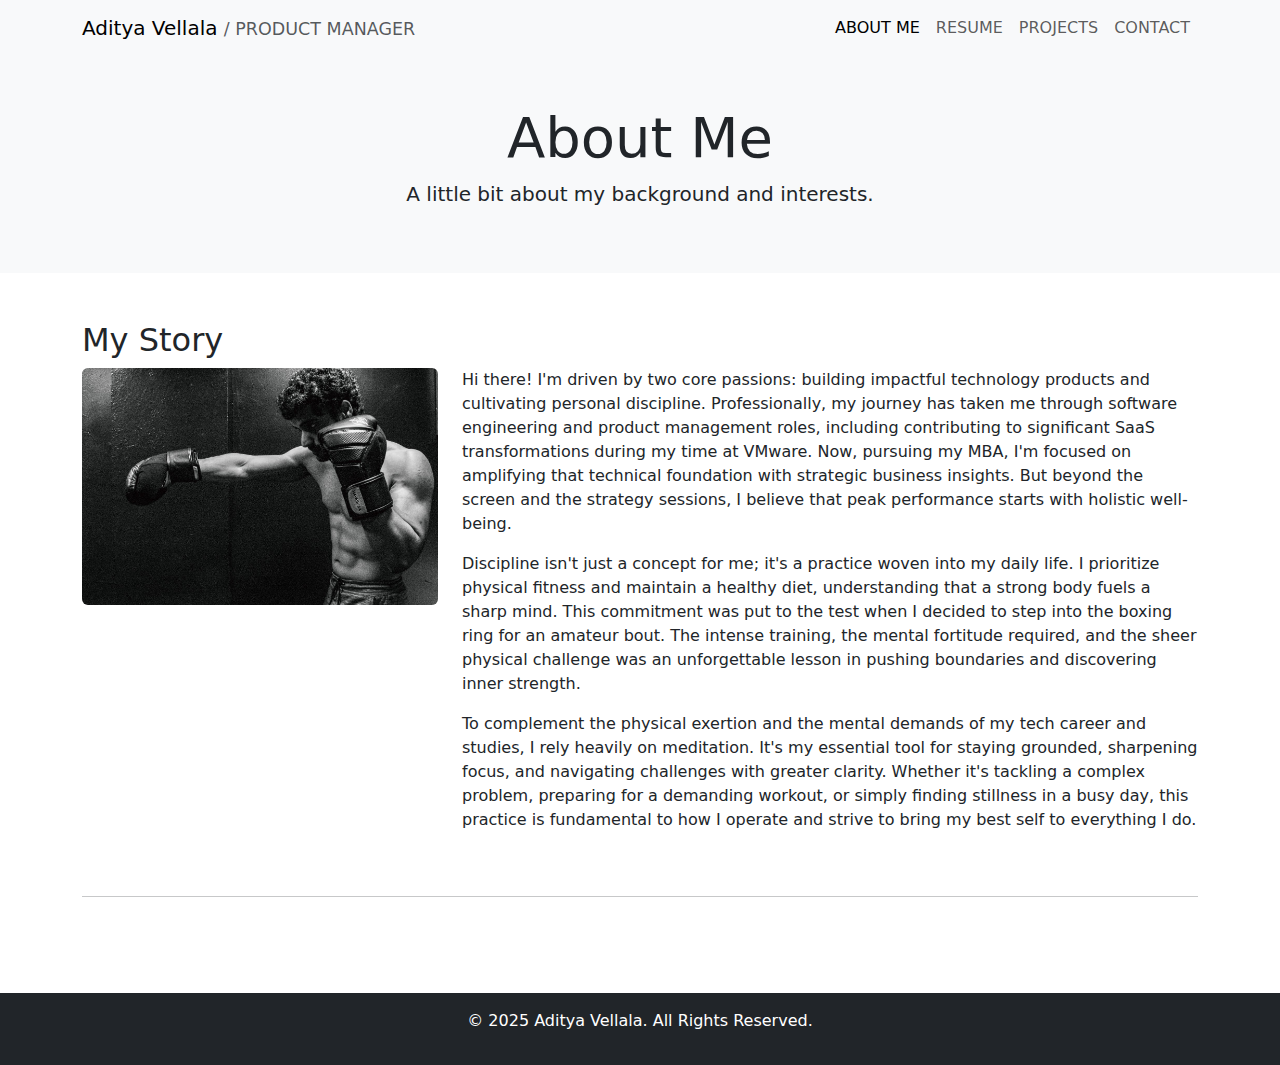
<file: about.html>
<!doctype html>
<html lang="en">
<head>
  <meta charset="utf-8">
  <meta name="viewport" content="width=device-width, initial-scale=1">
  <title>Personal Website - About Me</title>
  <link href="https://cdn.jsdelivr.net/npm/bootstrap@5.3.3/dist/css/bootstrap.min.css" rel="stylesheet" integrity="sha384-QWTKZyjpPEjISv5WaRU9OFeRpok6YctnYmDr5pNlyT2bRjXh0JMhjY6hW+ALEwIH" crossorigin="anonymous">
  <link rel="stylesheet" href="css/style.css">
</head>
<body class="page-background">

  <nav class="navbar navbar-expand-lg navbar-light bg-light">
    <div class="container">
      <a class="navbar-brand" href="index.html">Aditya Vellala <span class="text-muted small">/ PRODUCT MANAGER</span></a>
      <button class="navbar-toggler" type="button" data-bs-toggle="collapse" data-bs-target="#navbarNav" aria-controls="navbarNav" aria-expanded="false" aria-label="Toggle navigation">
        <span class="navbar-toggler-icon"></span>
      </button>
      <div class="collapse navbar-collapse justify-content-end" id="navbarNav">
        <ul class="navbar-nav">
          <li class="nav-item">
            <a class="nav-link active" aria-current="page" href="about.html">ABOUT ME</a>
          </li>
          <li class="nav-item">
            <a class="nav-link" href="files/resume.pdf" target="_blank">RESUME</a>
          </li>
          <li class="nav-item">
            <a class="nav-link" href="projects.html">PROJECTS</a>
          </li>
          <li class="nav-item">
            <a class="nav-link" href="contact.html">CONTACT</a>
          </li>
        </ul>
      </div>
    </div>
  </nav>

  <header class="bg-light text-dark text-center py-5">
    <div class="container">
      <h1 class="display-4">About Me</h1>
      <p class="lead">A little bit about my background and interests.</p>
    </div>
  </header>

  <main class="container my-5">
    <section id="bio">
      <h2>My Story</h2>
      <div class="row">
        <div class="col-md-4">
          <img src="images/1000032113.JPG" class="img-fluid rounded mb-3" >
        </div>
        <div class="col-md-8">
          <p>Hi there! I'm driven by two core passions: building impactful technology products and cultivating personal discipline. Professionally, my journey has taken me through software engineering and product management roles, including contributing to significant SaaS transformations during my time at VMware. Now, pursuing my MBA, I'm focused on amplifying that technical foundation with strategic business insights. But beyond the screen and the strategy sessions, I believe that peak performance starts with holistic well-being.</p>
          <p>Discipline isn't just a concept for me; it's a practice woven into my daily life. I prioritize physical fitness and maintain a healthy diet, understanding that a strong body fuels a sharp mind. This commitment was put to the test when I decided to step into the boxing ring for an amateur bout. The intense training, the mental fortitude required, and the sheer physical challenge was an unforgettable lesson in pushing boundaries and discovering inner strength.</p>
          <p>To complement the physical exertion and the mental demands of my tech career and studies, I rely heavily on meditation. It's my essential tool for staying grounded, sharpening focus, and navigating challenges with greater clarity. Whether it's tackling a complex problem, preparing for a demanding workout, or simply finding stillness in a busy day, this practice is fundamental to how I operate and strive to bring my best self to everything I do.</p>
        </div>
      </div>
    </section>

    <hr class="my-5">
  </main>

  <footer class="bg-dark text-white text-center py-3 mt-auto">
    <div class="container">
      <p>&copy; 2025 Aditya Vellala. All Rights Reserved.</p>
    </div>
  </footer>

  <script src="https://cdn.jsdelivr.net/npm/bootstrap@5.3.3/dist/js/bootstrap.bundle.min.js" integrity="sha384-YvpcrYf0tY3lHB60NNkmXc5s9fDVZLESaAA55NDzOxhy9GkcIdslK1eN7N6jIeHz" crossorigin="anonymous"></script>
</body>
</html>
</file>
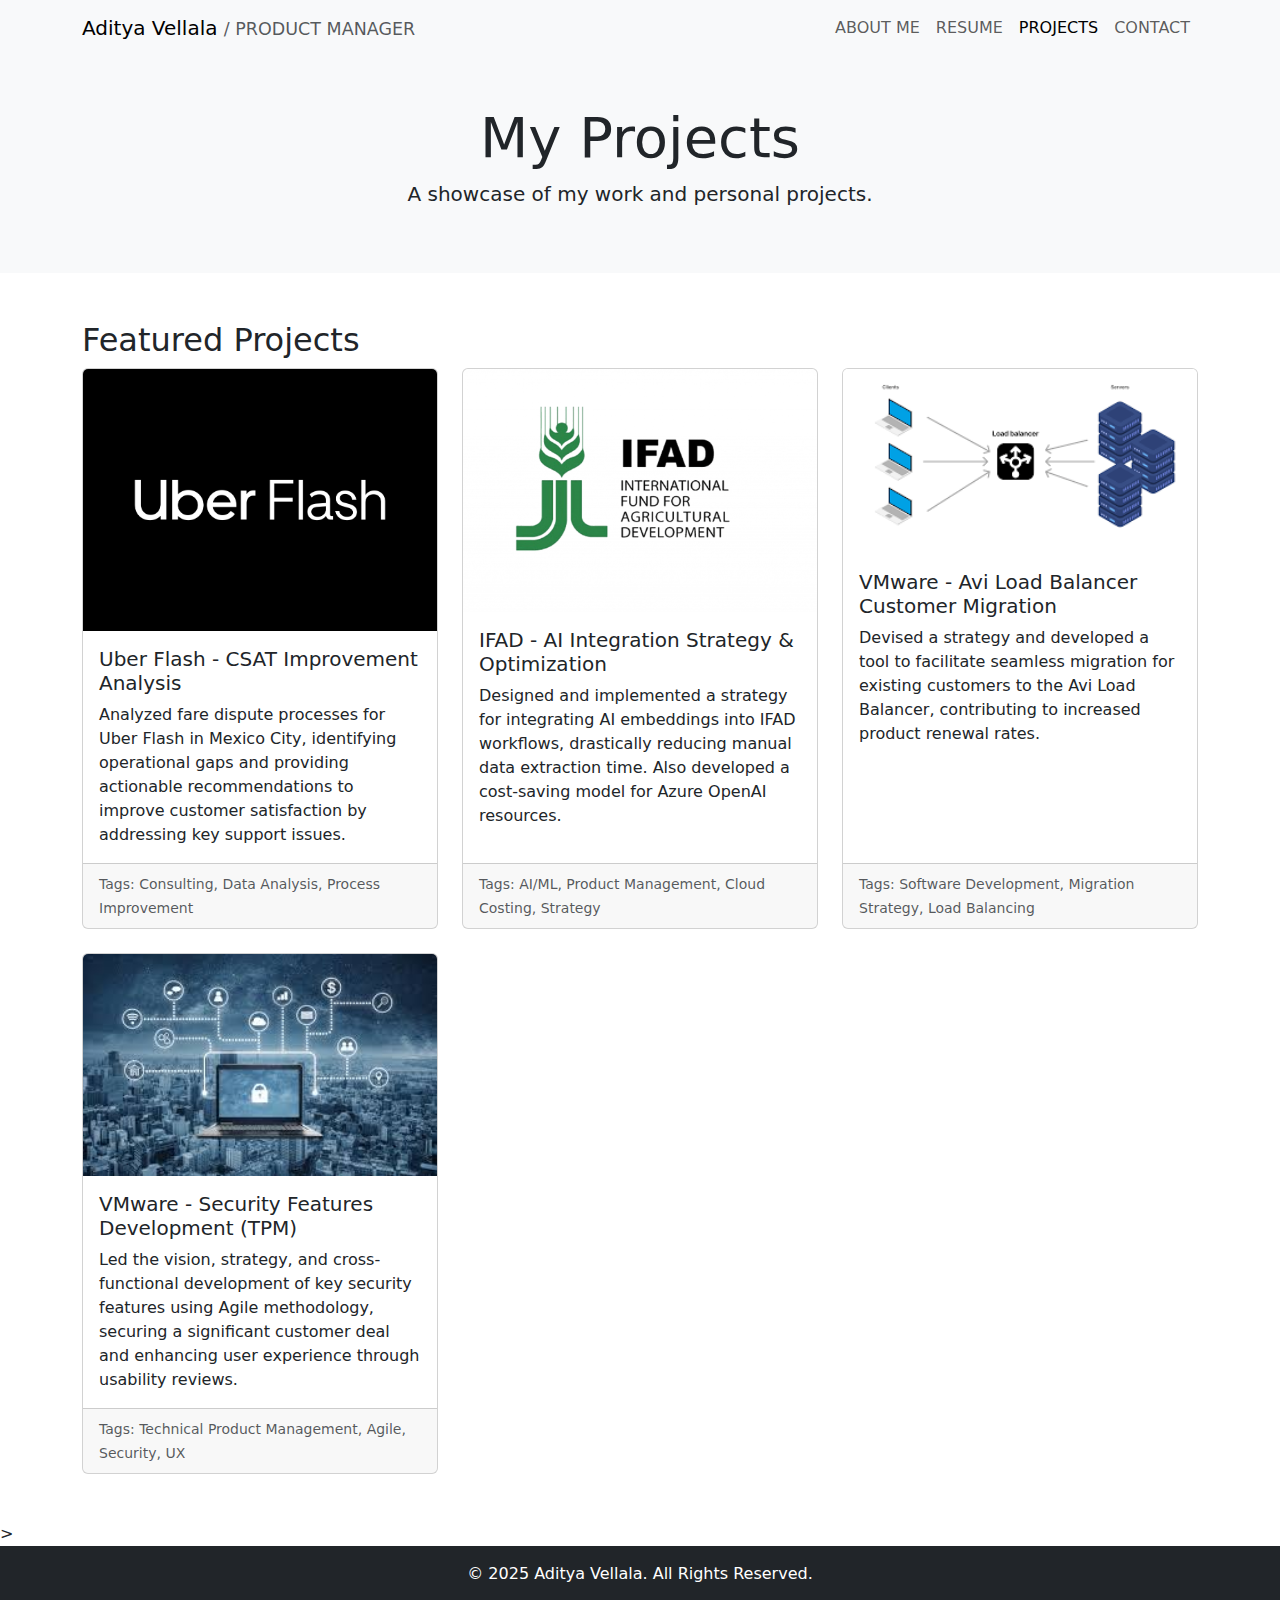
<file: projects.html>
<!doctype html>
<html lang="en">
<head>
  <meta charset="utf-8">
  <meta name="viewport" content="width=device-width, initial-scale=1">
  <title>Personal Website - Projects</title>
  <link href="https://cdn.jsdelivr.net/npm/bootstrap@5.3.3/dist/css/bootstrap.min.css" rel="stylesheet" integrity="sha384-QWTKZyjpPEjISv5WaRU9OFeRpok6YctnYmDr5pNlyT2bRjXh0JMhjY6hW+ALEwIH" crossorigin="anonymous">
  <link rel="stylesheet" href="css/style.css">
</head>
<body class="page-background">

  <nav class="navbar navbar-expand-lg navbar-light bg-light">
    <div class="container">
      <a class="navbar-brand" href="index.html">Aditya Vellala <span class="text-muted small">/ PRODUCT MANAGER</span></a>
      <button class="navbar-toggler" type="button" data-bs-toggle="collapse" data-bs-target="#navbarNav" aria-controls="navbarNav" aria-expanded="false" aria-label="Toggle navigation">
        <span class="navbar-toggler-icon"></span>
      </button>
      <div class="collapse navbar-collapse justify-content-end" id="navbarNav">
        <ul class="navbar-nav">
          <li class="nav-item">
            <a class="nav-link" href="about.html">ABOUT ME</a>
          </li>
          <li class="nav-item">
            <a class="nav-link" href="files/resume.pdf" target="_blank">RESUME</a>
          </li>
          <li class="nav-item">
            <a class="nav-link active" aria-current="page" href="projects.html">PROJECTS</a>
          </li>
          <li class="nav-item">
            <a class="nav-link" href="contact.html">CONTACT</a>
          </li>
        </ul>
      </div>
    </div>
  </nav>

  <header class="bg-light text-dark text-center py-5">
    <div class="container">
      <h1 class="display-4">My Projects</h1>
      <p class="lead">A showcase of my work and personal projects.</p>
    </div>
  </header>

  <main class="container my-5">
    <section id="project-list">
      <h2>Featured Projects</h2>
      <div class="row row-cols-1 row-cols-md-2 row-cols-lg-3 g-4">

        <div class="col">
          <div class="card h-100">
            <img src="images/UberFlash.00.jpg" class="card-img-top" alt="Uber Project Placeholder">
            <div class="card-body">
              <h5 class="card-title">Uber Flash - CSAT Improvement Analysis</h5>
              <p class="card-text">Analyzed fare dispute processes for Uber Flash in Mexico City, identifying operational gaps and providing actionable recommendations to improve customer satisfaction by addressing key support issues.</p>
            </div>
            <div class="card-footer">
                <small class="text-muted">Tags: Consulting, Data Analysis, Process Improvement</small>
            </div>
          </div>
        </div>

        <div class="col">
          <div class="card h-100">
            <img src="images/IFAD-1024x703.png" class="card-img-top" alt="IFAD Project Placeholder">
            <div class="card-body">
              <h5 class="card-title">IFAD - AI Integration Strategy & Optimization</h5>
              <p class="card-text">Designed and implemented a strategy for integrating AI embeddings into IFAD workflows, drastically reducing manual data extraction time. Also developed a cost-saving model for Azure OpenAI resources.</p>
            </div>
            <div class="card-footer">
                <small class="text-muted">Tags: AI/ML, Product Management, Cloud Costing, Strategy</small>
            </div>
          </div>
        </div>

        <div class="col">
          <div class="card h-100">
            <img src="images/loadbalancer.png" class="card-img-top" alt="VMware Migration Placeholder">
            <div class="card-body">
              <h5 class="card-title">VMware - Avi Load Balancer Customer Migration</h5>
              <p class="card-text">Devised a strategy and developed a tool to facilitate seamless migration for existing customers to the Avi Load Balancer, contributing to increased product renewal rates.</p>
            </div>
            <div class="card-footer">
                <small class="text-muted">Tags: Software Development, Migration Strategy, Load Balancing</small>
            </div>
          </div>
        </div>

        <div class="col">
          <div class="card h-100">
            <img src="images/security.jpeg" class="card-img-top" alt="VMware Security Placeholder">
            <div class="card-body">
              <h5 class="card-title">VMware - Security Features Development (TPM)</h5>
              <p class="card-text">Led the vision, strategy, and cross-functional development of key security features using Agile methodology, securing a significant customer deal and enhancing user experience through usability reviews.</p>
            </div>
            <div class="card-footer">
                <small class="text-muted">Tags: Technical Product Management, Agile, Security, UX</small>
            </div>
          </div>
        </div>

      </div>
    </section>


  </main>
>
  <footer class="bg-dark text-white text-center py-3 mt-auto">
    <div class="container">
      <p>&copy; 2025 Aditya Vellala. All Rights Reserved.</p>
    </div>
  </footer>

  <script src="https://cdn.jsdelivr.net/npm/bootstrap@5.3.3/dist/js/bootstrap.bundle.min.js" integrity="sha384-YvpcrYf0tY3lHB60NNkmXc5s9fDVZLESaAA55NDzOxhy9GkcIdslK1eN7N6jIeHz" crossorigin="anonymous"></script>
</body>
</html>
</file>
<file: css/style.css>
body {
  display: flex;
  flex-direction: column;
  min-height: 100vh;
}

/* Make main content area fill space between header and footer */
body > .container-fluid {
  flex-grow: 1;
  display: flex; /* Needed for child row height: 100% */
}

/* Make the row fill the height of the container-fluid */
/* Columns inside will stretch by default */
body > .container-fluid > .row {
  height: 100%;
  width: 100%; /* Ensure row takes full width */
}

.left-column {
  background-color: #EDC7B7; /* Re-apply direct background */
}

/* Style for profile card overlap */
.profile-card {
  position: relative; /* Needed for z-index */
  transform: translateX(50%);
  z-index: 10; /* Ensure card is above other column content */
  background-color: #f1d7cc; /* Lighter shade of left column bg */
  /* Consider adding a fixed width if needed, e.g., width: 300px; max-width: 90%; */
  padding-top: 2rem;    /* Add padding above content */
  padding-left: 2rem;
  padding-right: 2rem;
}

/* Style for social icons section at bottom */
.profile-card .social-icons {
  background-color: #FFFFFF; /* White background */
  padding: 1rem; /* Padding around icons */
  /* The following ensures it spans width if card padding affects it */
  margin-left: -2rem; /* Counteract card's left padding */
  margin-right: -2rem; /* Counteract card's right padding */
}

/* Constrain profile image size */
.profile-card .card-img-top {
  width: 200px;  /* Match placeholder size */
  height: 200px; /* Match placeholder size */
  object-fit: cover; /* Scale image to cover, crop if needed */
  object-position: center; /* Center the image within the frame */
}
</file>
